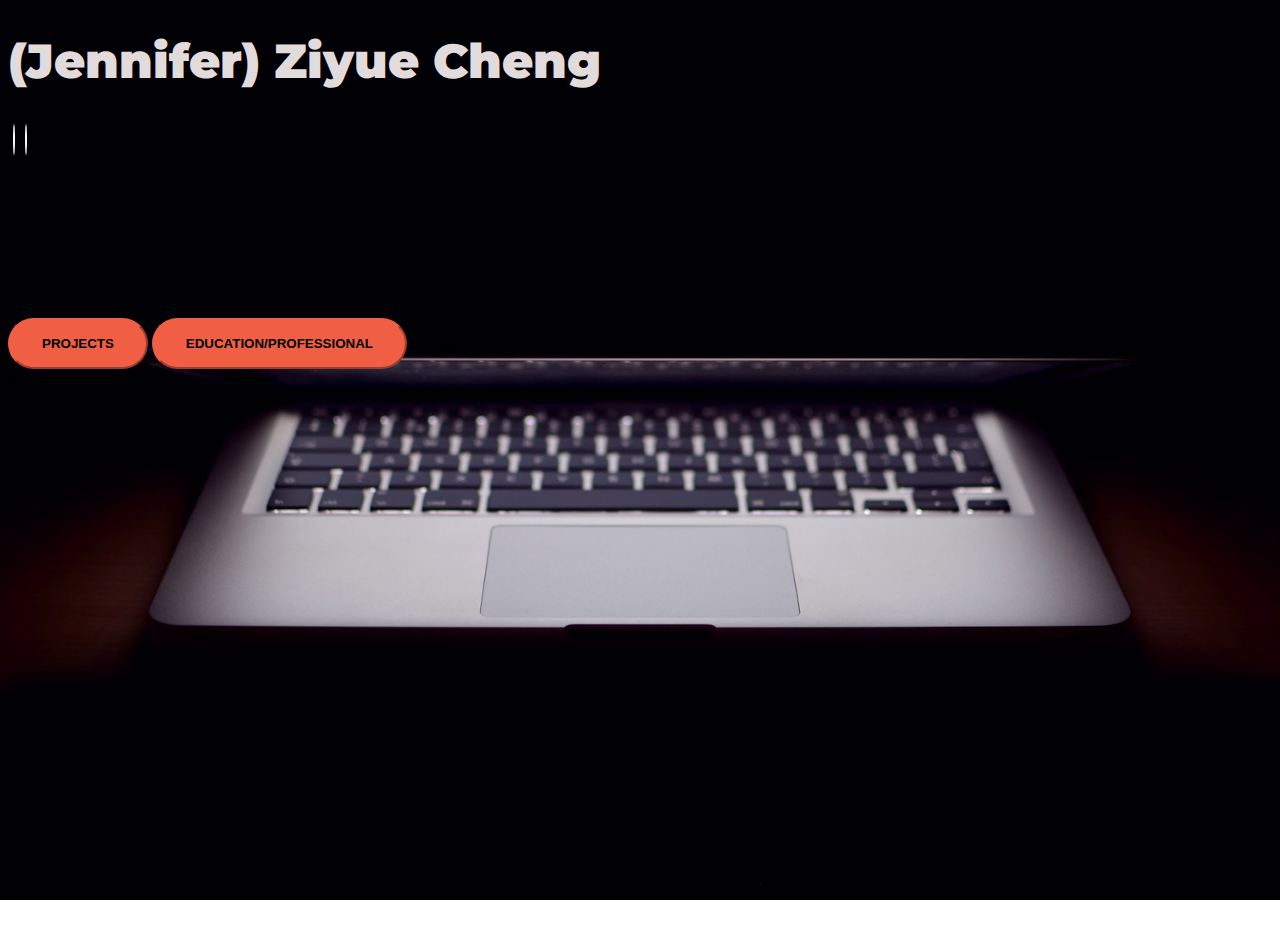
<file: index.html>
<!DOCTYPE html>
<html>
  <head>
    <title>Jennifer Cheng - Resume</title>
    <link rel="icon" href="./img/icon.jpeg">
    <!-- Required meta tags -->
    <meta charset="utf-8">
    <meta name="viewport" content="width=device-width, initial-scale=1, shrink-to-fit=no">
    <!-- Google Fonts -->
    <link href="https://fonts.googleapis.com/css?family=Montserrat" rel="stylesheet">

    <!-- Note that the below Bootstrap file is a specific version. If you grab the most
    current from Bootstrap website, you will see the button grow transition being a lot faster
    than in my video.  Use whichever style sheet you like best! -->
    <!-- Bootstrap CSS from a CDN. This way you don't have to include the bootstrap file yourself -->
<!-- CSS only -->
    <link href="https://cdn.jsdelivr.net/npm/bootstrap@5.2.1/dist/css/bootstrap.min.css" rel="stylesheet" integrity="sha384-iYQeCzEYFbKjA/T2uDLTpkwGzCiq6soy8tYaI1GyVh/UjpbCx/TYkiZhlZB6+fzT" crossorigin="anonymous">    <!-- My own stylesheet -->
    <link rel="stylesheet" href="https://use.fontawesome.com/releases/v5.0.13/css/all.css" integrity="sha384-DNOHZ68U8hZfKXOrtjWvjxusGo9WQnrNx2sqG0tfsghAvtVlRW3tvkXWZh58N9jp" crossorigin="anonymous">
    <link href="style.css" rel="stylesheet">
  </head>
  <body>
    <div class = "container d-flex align-items-center h-100">
      <div class="row">
        <header class="text-center col-12">
          <h1 class = "text-uppercase"><strong> (Jennifer) Ziyue Cheng</strong> </h1>
          
          <a href="https://github.com/jennifer-five" target="_blank">
            <i class="fab fa-github-alt"></i>
          </a>
      
          <a href="https://www.linkedin.com/in/jennifer-cheng-915aa81a2/" target="_blank">
            <i class="fab fa-linkedin-in"></i>
          </a>
        </header>
        <div class="buffer col-12"></div>
        <section class="text-center col-12">
          <a href="Projects.html">
            <button class="btn btn-primary btn-xl"> Projects</button>
          </a>
          <a href="Experience.html">
            <button class="btn btn-primary btn-xl"> Education/Professional</button>
          </a>
          
        </section>
    </div>
    </div>
  </body>
</html>
t
</file>
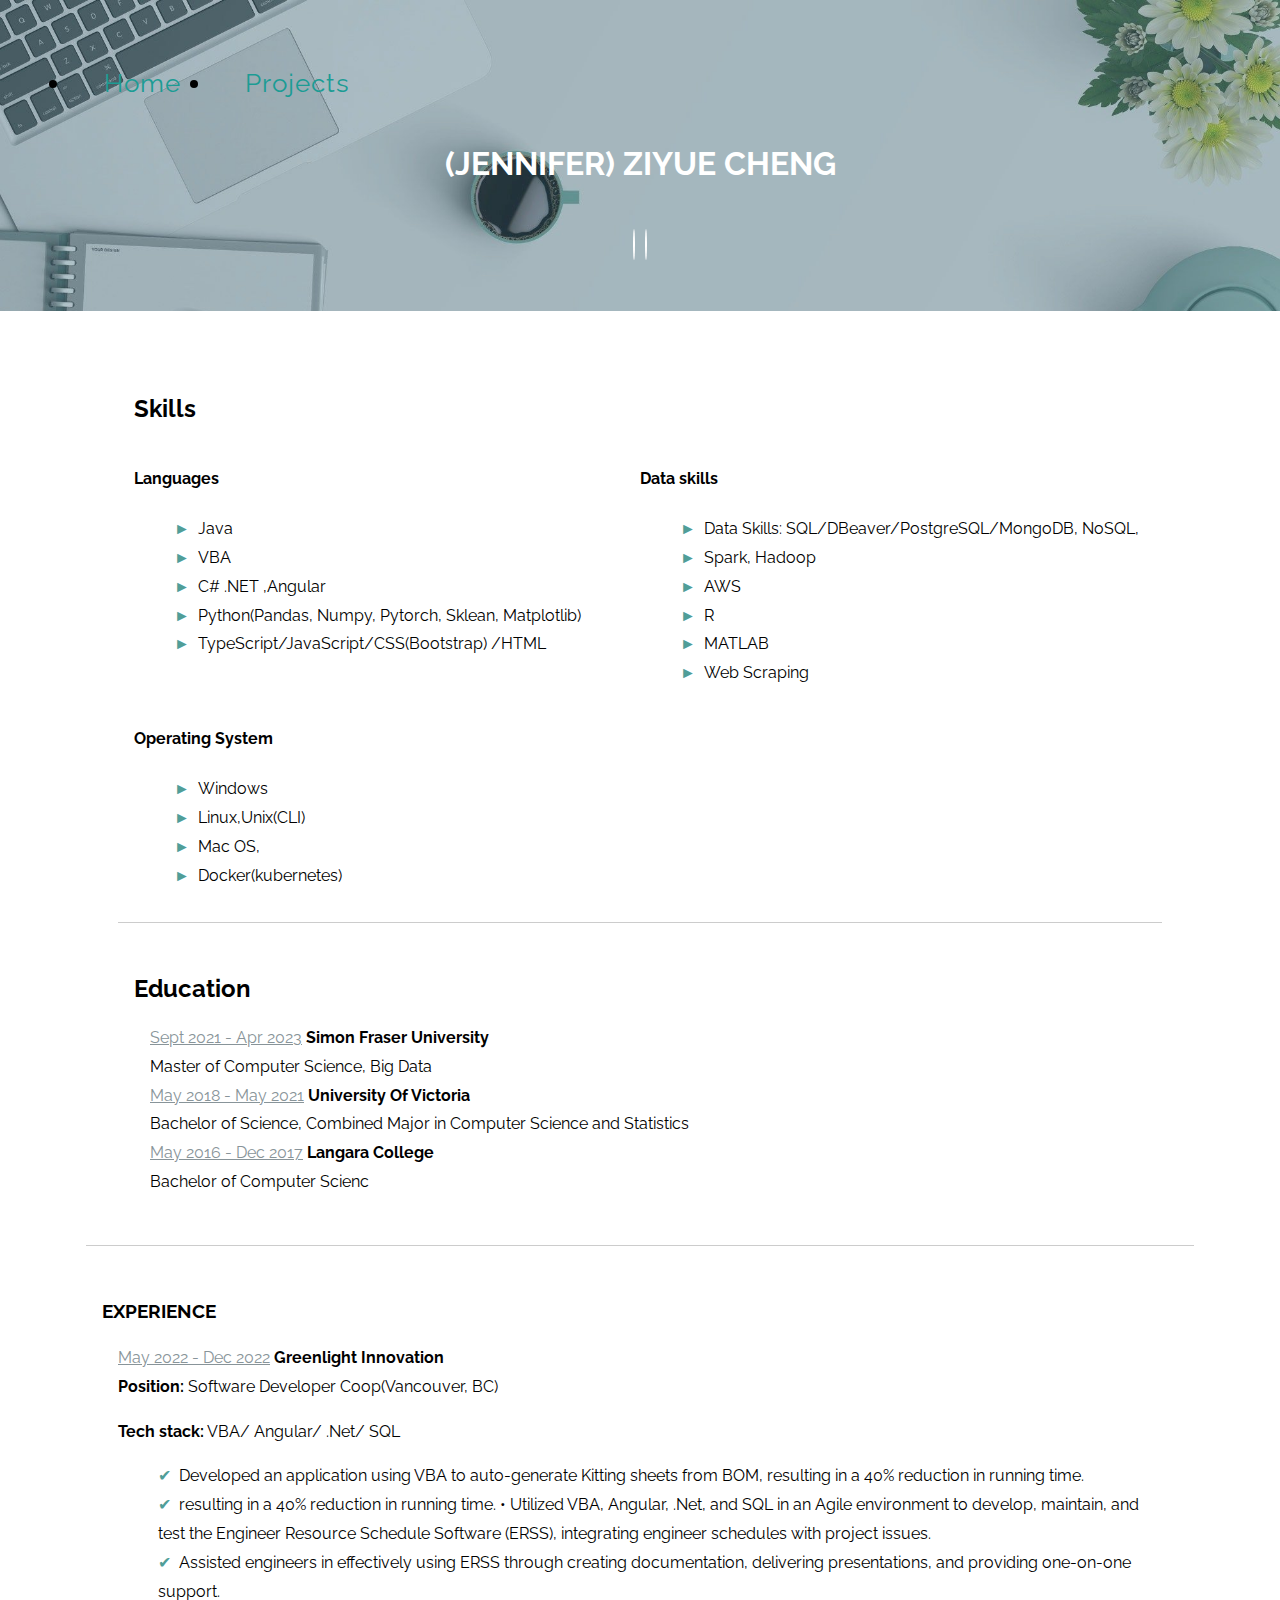
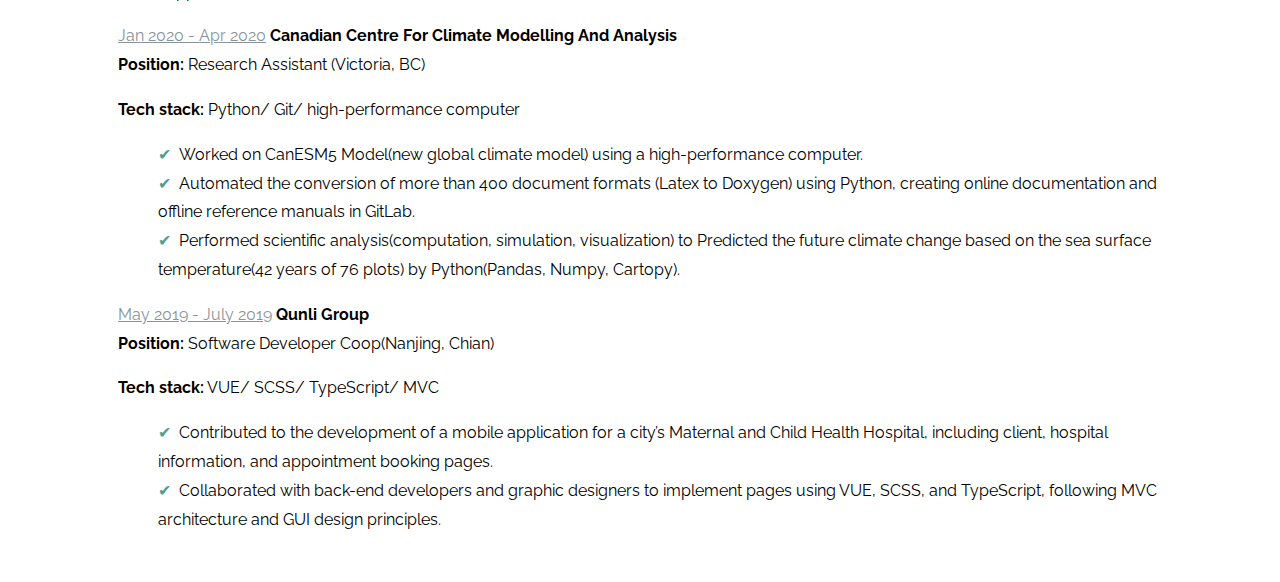
<file: Experience.html>
<!DOCTYPE html>
<html>
<head>
  <meta charset="UTF-8">
  <title>CV - Jennifer</title>
  <meta name="description" content="simple CV example created with HTML and CSS">
  <meta name="author" content="Fly Nerd">
  <link rel="icon" href="./img/icon.jpeg">
  <meta name="viewport" content="width=device-width, initial-scale=1">
  <link rel="stylesheet" href="https://use.fontawesome.com/releases/v5.0.13/css/all.css" integrity="sha384-DNOHZ68U8hZfKXOrtjWvjxusGo9WQnrNx2sqG0tfsghAvtVlRW3tvkXWZh58N9jp" crossorigin="anonymous">
  <link rel="stylesheet" href="ExpStyle.css">
</head>

<body>
  <header>
    <nav class="main-header__navigation">
      <ul class="main-header__navigation-links">
        <li class="main-header__navigation-link"><a href="./index.html"> Home </a></li>
        <li class="main-header__navigation-link"><a href="./Projects.html"> Projects</a></li>
        
      </ul>
    </nav>
    
    <h1>(Jennifer) Ziyue Cheng</h1>
    <section>
     
      
      <a href="https://github.com/jennifer-five" target="_blank">
        <i class="fab fa-github-alt"></i>
      </a>
  
      <a href="https://www.linkedin.com/in/jennifer-cheng-915aa81a2/" target="_blank">
        <i class="fab fa-linkedin-in"></i>
      </a>
    </section>
  </header>
  <main>
    <section>
      <!-- <h3>Courses & Workshops</h3>
      <article class='course'>
        <div class='title'>
          <h4>Udacity: Intro to HTML and CSS</h4>
        </div>
        <div class="descrition">
          <p>Build styled, well-structured websites. Learn how to use HTML5 standard to create websites. Understand CSS syntax, selectors, and units. Learn about code editors and a browser's Developer Tools.</p>
        </div>
      </article>
      <article class='course'>
        <div class='title'>
          <h4>Udemy: The Web Developer Bootcamp</h4>
        </div>
        <div class="descrition">
          <p>Learn how to create full-stack web applications from scratch using HTML, CSS, JavaScript, jQuery, VanillaJS, NodeJS, MongoDB.</p>
        </div>
      </article>
      <article class='course'>
        <div class='title'>
          <h4>EdX: Web Programming with JavaScript</h4>
        </div>
        <div class="descrition">
          <p>Learn how to create web apps and prototypes with JavaScript, represent and exchange data using JavaScript Object Notation (JSON), and how to access RESTful APIs on the web.</p>
        </div>
      </article>
      <article class='course'>
        <div class='title'>
          <h4>Django Girls: 2-Day Workshops</h4>
        </div>
        <div class="descrition">
          <p>Learn back-end development with simple blog application using Django  framework.</p>
        </div>
      </article>
    </section> -->
    <section>
      <H2>
      <i class="fa fa-graduation-cap"></i> Skills
    </H2>
      <div class='skills'>
        <div class='column'>
          <h4>Languages</h4>
          <ul>
            <li>Java</li>
            <li>VBA</li>
            <li>C# .NET ,Angular</li>
            <li>Python(Pandas, Numpy,
              Pytorch, Sklean, Matplotlib)</li>
            <li>TypeScript/JavaScript/CSS(Bootstrap)
              /HTML</li>
          </ul>
        </div>
        <div class='column'>
          <h4>Data skills</h4>
          <ul>
            <li>Data Skills:
              SQL/DBeaver/PostgreSQL/MongoDB,
              NoSQL,</li>
            <li>Spark, Hadoop</li>
            <li>AWS</li>
            <li>R</li>
            <li>MATLAB</li>
            <li>Web Scraping</li>
          </ul>
        </div>
        <div class='column'>
          <h4>Operating System</h4>
          <ul>
            <li>Windows</li>
            <li>Linux,Unix(CLI)</li>
            <li>Mac OS,</li>
            <li>Docker(kubernetes)</li>
          </ul>
        </div>
        
    </section>

    <section class="main-block concise">
      <h2>
        <i class="fa fa-graduation-cap"></i> Education
      </h2>
      
      <article>
        <div class='school'>
          <span>Sept 2021 - Apr 2023</span> <strong>Simon Fraser University</strong>
        </div>
        <div>
          Master of Computer Science, Big Data
        </div>
      </article>
      <article>
        <div class='school'>
          <span>May 2018 - May 2021</span> <strong>University of Victoria</strong>
        </div>
        <div>
          Bachelor of Science, Combined Major in Computer Science and Statistics
        </div>
      </article>
      <article>
        <div class='school'>
          <span>May 2016 - Dec 2017</span> <strong>Langara College</strong>
        </div>
        <div>
          Bachelor of Computer Scienc
        </div>
      </article>
      </section>
     
    </section>
  
    <section>
      <h3>Experience</h3>
      <article>
        <div class='job-title'>
          <span>May 2022 - Dec 2022</span> <strong>Greenlight Innovation</strong><br> <strong>Position:</strong> Software Developer Coop(Vancouver, BC)
        </div>
        <div>
          <p><strong>Tech stack:</strong> VBA/ Angular/ .Net/ SQL</p>
          <ul class="job-description">
            <li>Developed an application using VBA to auto-generate Kitting sheets from BOM,
              resulting in a 40% reduction in running time.</li>
            <li>resulting in a 40% reduction in running time.
              • Utilized VBA, Angular, .Net, and SQL in an Agile environment to develop,
              maintain, and test the Engineer Resource Schedule Software (ERSS), integrating
              engineer schedules with project issues.</li>
            <li>Assisted engineers in effectively using ERSS through creating documentation,
              delivering presentations, and providing one-on-one support. </li>
          </ul>
        </div>
      </article>
      <article>
        <div class='job-title'>
          <span>Jan 2020 - Apr 2020</span> <strong>Canadian Centre for Climate Modelling and Analysis</strong><br> <strong>Position:</strong> Research Assistant (Victoria, BC)
        </div>
        <div>
          <p><strong>Tech stack:</strong> Python/ Git/ high-performance
            computer</p>
          <ul class="job-description">
            <li>Worked on CanESM5 Model(new global climate model) using a high-performance
              computer.</li>
            <li>Automated the conversion of more than 400 document formats (Latex to Doxygen)
              using Python, creating online documentation and offline reference manuals in
              GitLab.</li>
            <li>Performed scientific analysis(computation, simulation, visualization) to Predicted
              the future climate change based on the sea surface temperature(42 years of 76
              plots) by Python(Pandas, Numpy, Cartopy).</li>
          </ul>
        </div>
      </article>

      <article>
        <div class='job-title'>
          <span>May 2019 - July 2019</span> <strong>Qunli Group</strong><br> <strong>Position:</strong> Software Developer Coop(Nanjing, Chian)
        </div>
        <div>
          <p><strong>Tech stack:</strong> VUE/ SCSS/ TypeScript/ MVC</p>
          <ul class="job-description">
            <li>Contributed to the development of a mobile application for a city’s Maternal and
              Child Health Hospital, including client, hospital information, and appointment
              booking pages.</li>
            <li>Collaborated with back-end developers and graphic designers to implement pages
              using VUE, SCSS, and TypeScript, following MVC architecture and GUI design
              principles.</li>
          </ul>
        </div>
      </article>
    </section>
  </main>
</body>
</html>
</file>
<file: style.css>
body,
html {
  width: 100%;
  height: 100%;
  font-family: 'Montserrat', sans-serif;
  
  background: url(header.jpg) no-repeat center center fixed; 
  -webkit-background-size: cover;
  -moz-background-size: cover;
  -o-background-size: cover;
  background-size: cover;
  
}

.fab {
  border: 1px solid white;
  border-radius: 50%;
  font-size: 1.5em;
  width: 1.5em;
  height: 1.5em;
  line-height: 1.5em;
  margin: 5px;
  text-align: center;
}

a .fab {
  color: white;
}

h1{
  font-size: 3rem;
  color: #e2dbdb;
}

hr {
  margin: 20px auto;
  color: #F05F44;
  border: 3px solid #F05F44;
  max-width: 65px;
  opacity: 1;  
}

.buffer{
  height: 10rem;
}
.btn{
  font-weight: 700;
  border-radius: 300px;
  text-transform: uppercase;
}

.btn-primary{
  background-color: #F05F44;	
    border-color: #F05F44;	
    --bs-btn-hover-bg: #ee4b08;	
    --bs-btn-hover-border-color: #ee4b08;
}
.btn-primary:hover{
    background-color: #ee4b08;
    border-color: #ee4b08;
    border-width: 4px;
}
.btn-xl{
  padding: 1rem 2rem;
}
</file>
<file: ExpStyle.css>
@import url('https://fonts.googleapis.com/css?family=Raleway');

body {
  margin: 0;
  font-family: 'Raleway';
  font-size: 16px;
  line-height: 1.8em;
}

a {
  color: #1C9C94;
  text-decoration: none;
}

a:hover {
  opacity: 0.5;
}

article {
  padding:0 1em;
}

section{
  margin: 1em;
  padding: 1em;
}

header, main, footer {
  margin: 0 auto;
}

header {
  padding: 2em;
  text-align: center;
  background-image: url('./img/bg.jpg');
  background-size: cover;
  background-position: fixed;
  color: white;
}

header section {
  margin: 0 auto;
  max-width: 640px;
}

header img {
  border-radius: 50%;
  max-width: 150px;
}

h1 {
  text-transform: uppercase;
  margin: 1em 0;
}

h3 {
  text-transform: uppercase;
}

h3, h4 {
  font-weight: bold;
}

main {
  max-width: 1140px;
}

main section:not(:last-child) {
  border-bottom: 1px solid #ccc;
}

.main-header__navigation-links {
  display: flex;
  align-items: center;
}

.main-header__navigation-link {
  padding: 1.3rem 2rem;
  font-size: 1.6rem;
  letter-spacing: 1px;
  color: #000;
  font-weight: 400;
}

@media (max-width: 56.25em) {
  .main-header__navigation-link {
    padding: 1.3rem 1.5rem;
  }
}

@media (max-width: 37.5em) {
  .main-header__navigation-links {
    display: none;
  }
}

.fab {
  border: 1px solid white;
  border-radius: 50%;
  font-size: 1.5em;
  width: 1.5em;
  height: 1.5em;
  line-height: 1.5em;
  margin: 5px;
  text-align: center;
}

a .fab {
  color: white;
}

.course, .skills {
  display: -ms-flexbox;
  display: flex;
  -ms-flex-wrap: wrap;
  flex-wrap: wrap;
}

.course .title {
  color: #509e98;
  -ms-flex: 0 0 33.3%;
  flex: 0 0 33.3%;
  max-width: 33%;
}

.course .descrition {
  -ms-flex: 0 0 66.6%;
  flex: 0 0 66.6%;
  max-width: 66.6%;
}

.course .descrition p {
  padding-left: 1em;
}

.skills .column {
  -ms-flex: 0 0 50%;
  flex: 0 0 50%;
  max-width: 50%;
}

.skills .column ul, ul.job-description {
  list-style-type: none;
}

.skills .column ul > li:before {
  content: "►";
  padding-right: 0.5em;
  color: #509e98;
}

.school, .job-title {
  text-transform: capitalize;
}

.school span, .job-title span {
  color: #889499;
  text-decoration: underline;
}

ul.job-description li:before{
  content: "✔";
  padding-right: 0.5em;
  color: #509e98;
}

footer {
 padding: 1em 1.5em;
 background: #A7B8BF;
 color: white;
 text-align: right;
}

@media only screen and (max-width: 768px) {
  .course {
    display: block;
  }

  .course .title, .course .descrition {
    max-width: 100%;
  }
}

@media only screen and (max-width: 576px) {
  .skills {
    display: block;
  }

  .skills .column {
    max-width: 100%;
  }

  footer {
    text-align: center;
  }
}
</file>
